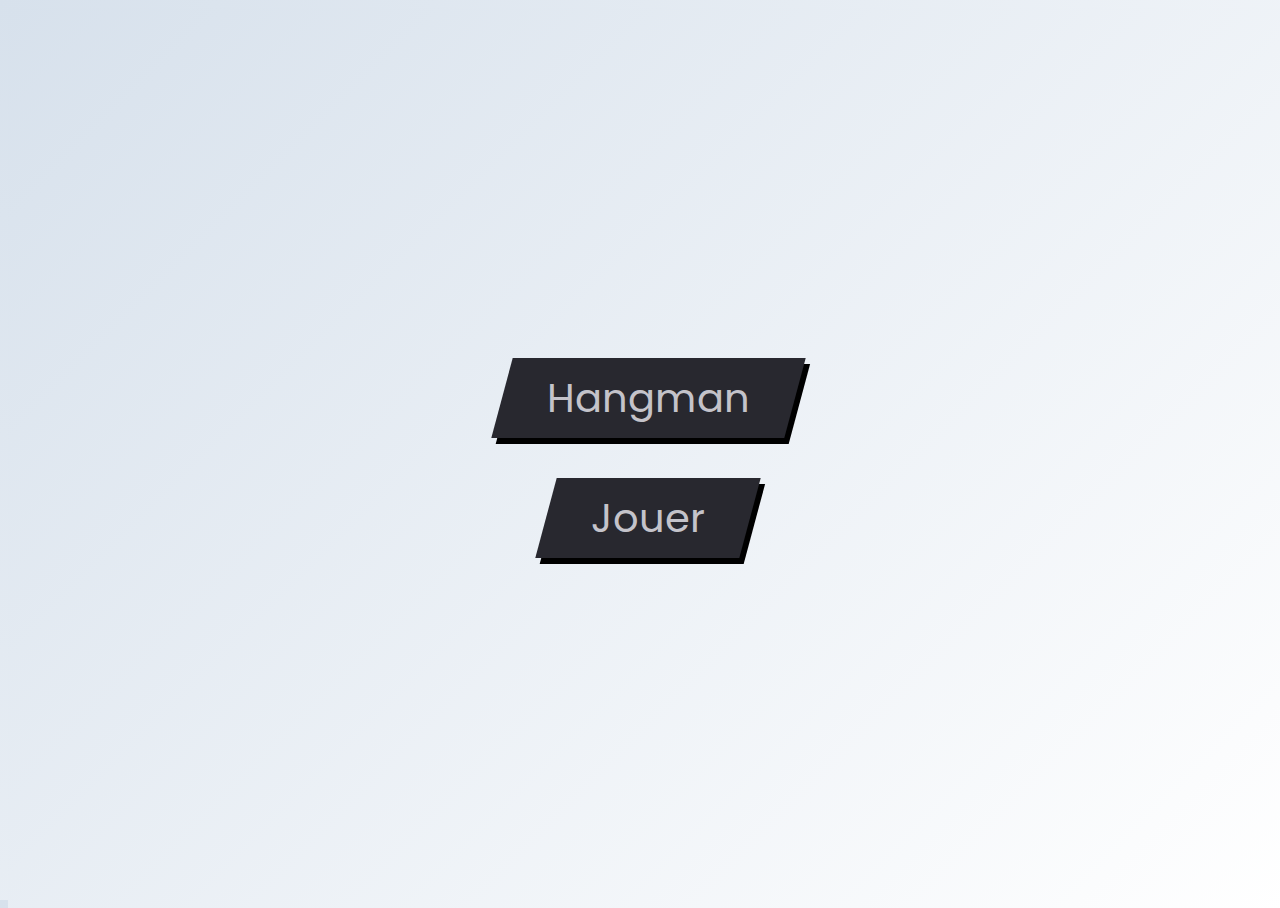
<file: client/pages/index.html>
<!DOCTYPE html>
<html lang="fr">
<head>
    <meta charset="UTF-8">
    <title>Hangman</title>
    <link href="../style/index.css" rel="stylesheet">
    <link href="../style/button.css" rel="stylesheet">
</head>
<body>
<div class="content">
    <a class="button" href="rules.html">
        <span>Hangman</span>
    </a>
    <a class="button" href="game.html">
        <span>Jouer</span>
    </a>
</div>
</body>
</html>
</file>
<file: client/style/index.css>
@import url('https://fonts.googleapis.com/css?family=Poppins:900i');

html, body {
    display: grid;
    height: 100%;
    width: 100%;
    font-family: 'Poppins', sans-serif;
    background: linear-gradient(315deg, #ffffff, #d7e1ec);
}

* {
    box-sizing: border-box;
}

body {
    height: 100vh;
    display: flex;
    justify-content: center;
    align-items: center;
}
</file>
<file: client/style/button.css>
.content {
    display: flex;
    justify-content: center;
    align-items: center;
    flex-flow: column;
}

.button {
    display: flex;
    padding: 10px 45px;
    margin: 20px;
    text-decoration: none;
    font-family: 'Poppins', sans-serif;
    font-size: 40px;
    color: #c4c3ca;
    background-color: #28282f;
    transition: 1s;
    box-shadow: 6px 6px 0 black;
    transform: skewX(-15deg);
    cursor: pointer;
    width: fit-content;
    text-align: center;
}

.button:focus {
    outline: none;
}

.button:hover {
    transition: 0.5s;
    box-shadow: 10px 10px 0 #292e3b;
}

.button span {
    transform: skewX(15deg)
}

.default_cursor {
    cursor: default;
}

#gameback {
    position: absolute;
    top: 0;
    left: 0;
}

.svg_back {
    fill: #c4c3ca;
    height: 40px;
    width: 40px;
    margin: 10px;
}

.classic_text {
    font-family: 'Poppins', sans-serif;
    font-size: 30px;
    color: #c4c3ca;
}
</file>
